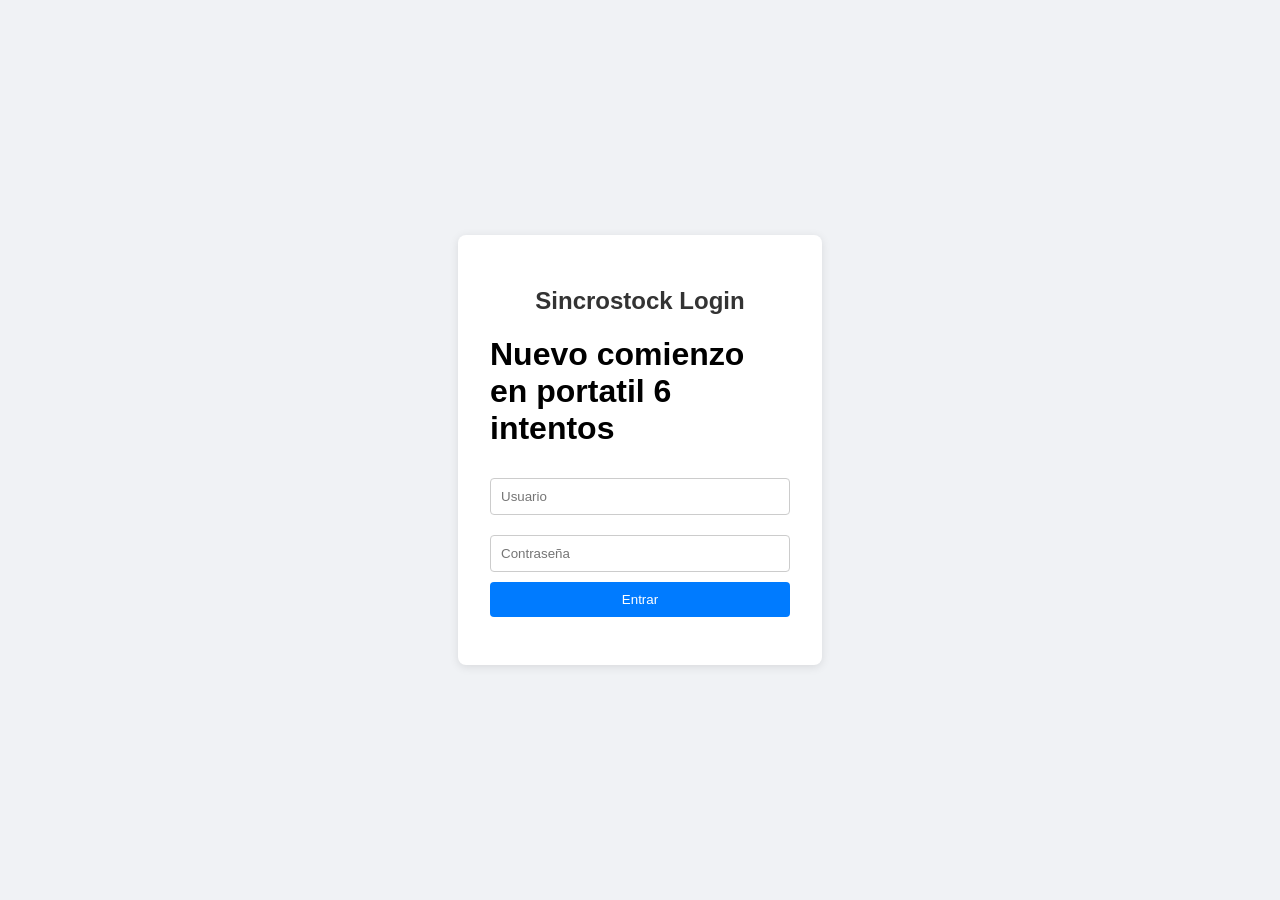
<file: cliente_frontend/index.html>
<html>

<head>


<link rel="stylesheet" href="css/index.css">

</head>

<body>




<div class="login-div">
        <h2>Sincrostock Login</h2>
		<h1>Nuevo comienzo en portatil 6 intentos</h1>
        <form id="login-form">
            <input type="text" id="userInput" placeholder="Usuario" required>
            <input type="password" id="passInput" placeholder="Contraseña" required>
            <button type="button" id="btn-login">Entrar</button>
        </form>
</div>
    
    
   <script src="js/index.js"></script> 
</body>
</html>
</file>
<file: cliente_frontend/css/index.css>
body { font-family: Arial; display: flex; justify-content: center; align-items: center; height: 100vh; margin: 0; background-color: #f0f2f5; }

.login-div { background: white; padding: 2rem; border-radius: 8px; box-shadow: 0 2px 10px rgba(0,0,0,0.1); width: 300px; }
       
 h2 { text-align: center; color: #333; }
 
 input { width: 100%; padding: 10px; margin: 10px 0; border: 1px solid #ccc; border-radius: 4px; box-sizing: border-box; }
 
 button { width: 100%; padding: 10px; background-color: #007bff; color: white; border: none; border-radius: 4px; cursor: pointer; }
 
 button:hover { background-color: #0056b3;
</file>
